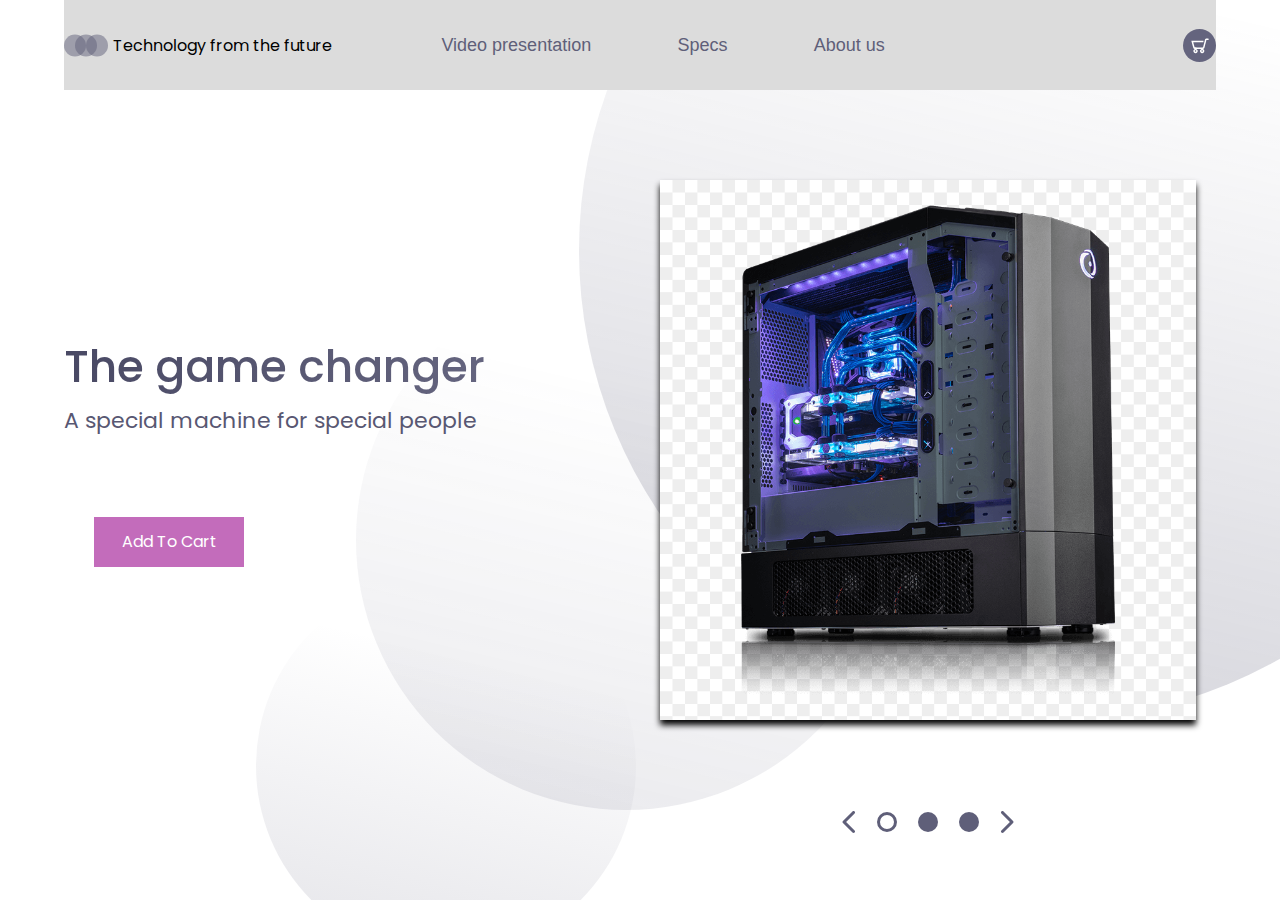
<file: index.html>
<!DOCTYPE html>
<html lang="en">

<head>
    <meta charset="UTF-8" />
    <meta name="viewport" content="width=device-width, initial-scale=1.0" />
    <meta http-equiv="X-UA-Compatible" content="ie=edge" />
    <link href="https://fonts.googleapis.com/css?family=Poppins:400,500&display=swap" rel="stylesheet" />
    <link rel="stylesheet" href="./style.css" />
    <title>Landing Page</title>
</head>

<body>
    <header>
        <div class="logo-container">
            <img src="./images.img/logo.svg" alt="logo" />
            <h4 class="logo">Technology from the future</h4>
        </div>
        <nav>
            <ul class="nav-links">
                <li>
                    <li><a class="nav-link" href="video.html" target="blank">Video presentation</a></li>

                    <li><a class="nav-link" href="Specs.html" target="blank">Specs</a></li>

                    <li><a class="nav-link" href="company.html" target="blank">About us </a></li>

            </ul>
        </nav>
        <div class="cart">
            <img src="./images.img/cart.svg" alt="cart" />
        </div>
    </header>

    <main>
        <section class="presentation">
            <div class="introduction">
                <div class="intro-text">
                    <h1>The game changer</h1>
                    <p>
                        A special machine for special people
                    </p>
                </div>
                <div class="cta">
                    <button class="cta-add">Add To Cart</button>

                </div>
            </div>
            <div class="cover">
                <img src="./images.img/496-4962437_komputer-stacjonarny-png-transparent-png.png" alt="496-4962437_komputer-stacjonarny-png-transparent-png" />

            </div>
        </section>

        <div class="laptop-select">
            <img src="./images.img/arrow-left.svg" alt="" />
            <img src="./images.img/dot.svg" alt="" />
            <img src="./images.img/dot-full.svg" alt="" />
            <img src="./images.img/dot-full.svg" alt="" />
            <img src="./images.img/arrow-right.svg" alt="" />
        </div>

        <img class="big-circle" src="./images.img/big-eclipse.svg" alt="" />
        <img class="medium-circle" src="./images.img/mid-eclipse.svg" alt="" />
        <img class="small-circle" src="./images.img/small-eclipse.svg" alt="" />
    </main>
</body>

</html>
</file>
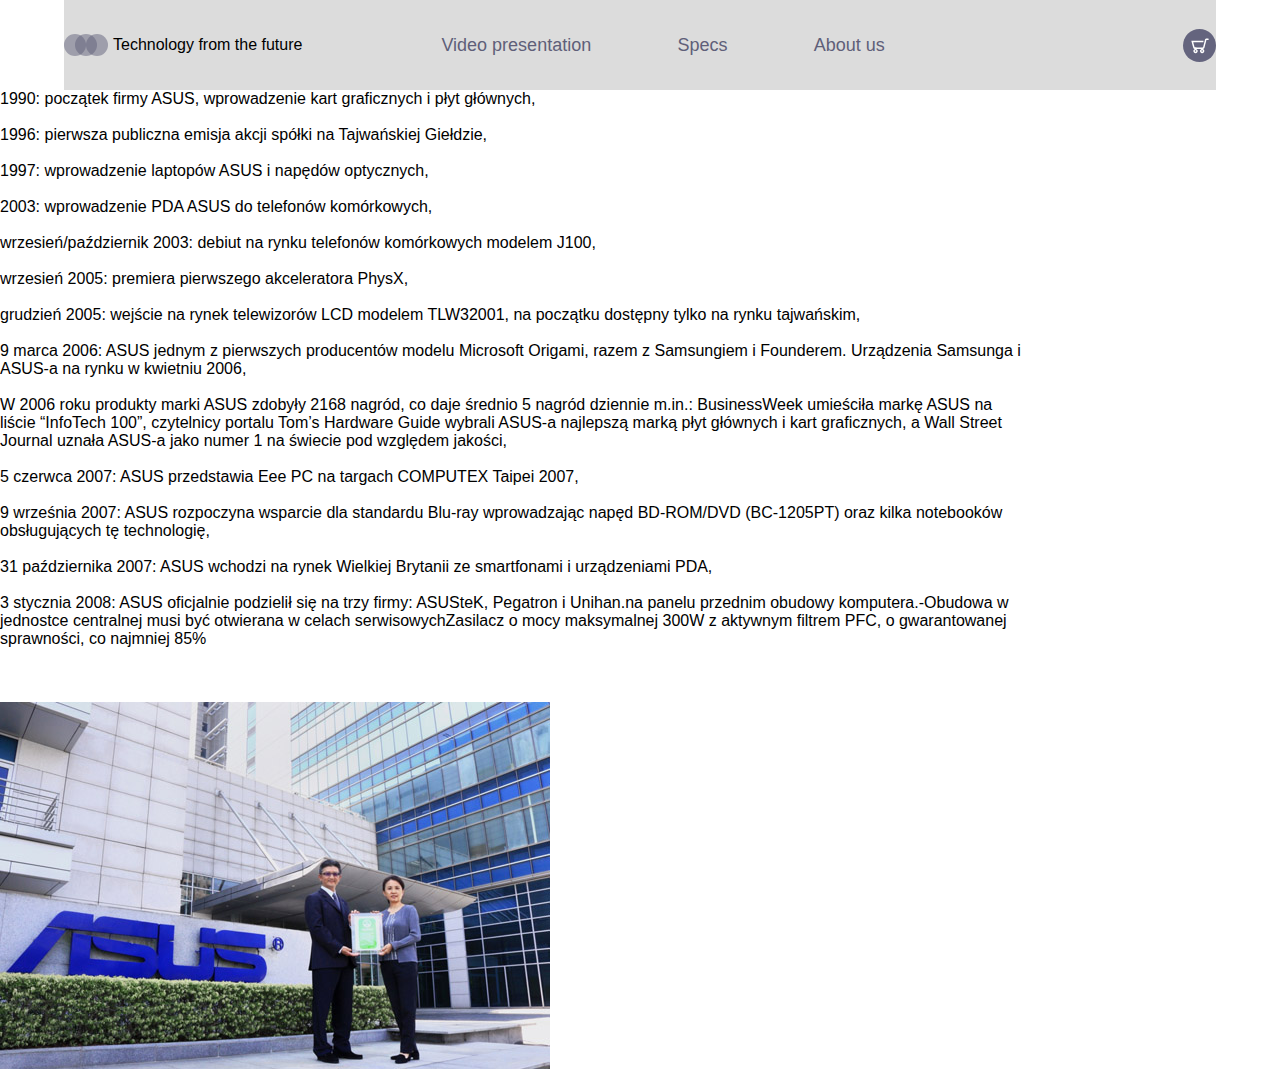
<file: company.html>
<!DOCTYPE html>
<html lang="en">

<head>
    <meta charset="UTF-8">
    <meta name="viewport" content="width=device-width, initial-scale=1.0">
    <title>Document</title>
    <link rel="stylesheet" href="./style.css" />
</head>

<body>
    <header>
        <div class="logo-container">
            <img src="./images.img/logo.svg" alt="logo" />
            <h4 class="logo">Technology from the future</h4>
        </div>
        <nav>
            <ul class="nav-links">
                <li>
                    <li><a class="nav-link" href="video.html" target="blank">Video presentation</a></li>

                    <li><a class="nav-link" href="Specs.html" target="blank">Specs</a></li>

                    <li><a class="nav-link" href="company.html" target="blank">About us </a></li>

            </ul>
        </nav>
        <div class="cart">
            <img src="./images.img/cart.svg" alt="cart" />
        </div>
    </header>
    <div style="border: 0px solid blanchedalmond;width:80%;float:left;background:#fff ;min-height: 500px;">
        1990: początek firmy ASUS, wprowadzenie kart graficznych i płyt głównych, <br><br> 1996: pierwsza publiczna emisja akcji spółki na Tajwańskiej Giełdzie,<br><br> 1997: wprowadzenie laptopów ASUS i napędów optycznych,<br><br> 2003: wprowadzenie
        PDA ASUS do telefonów komórkowych,<br><br> wrzesień/październik 2003: debiut na rynku telefonów komórkowych modelem J100,<br><br> wrzesień 2005: premiera pierwszego akceleratora PhysX,<br><br> grudzień 2005: wejście na rynek telewizorów LCD modelem
        TLW32001, na początku dostępny tylko na rynku tajwańskim,<br><br> 9 marca 2006: ASUS jednym z pierwszych producentów modelu Microsoft Origami, razem z Samsungiem i Founderem. Urządzenia Samsunga i ASUS-a na rynku w kwietniu 2006,<br><br> W 2006
        roku produkty marki ASUS zdobyły 2168 nagród, co daje średnio 5 nagród dziennie m.in.: BusinessWeek umieściła markę ASUS na liście “InfoTech 100”, czytelnicy portalu Tom’s Hardware Guide wybrali ASUS-a najlepszą marką płyt głównych i kart graficznych,
        a Wall Street Journal uznała ASUS-a jako numer 1 na świecie pod względem jakości,<br><br> 5 czerwca 2007: ASUS przedstawia Eee PC na targach COMPUTEX Taipei 2007,<br><br> 9 września 2007: ASUS rozpoczyna wsparcie dla standardu Blu-ray wprowadzając
        napęd BD-ROM/DVD (BC-1205PT) oraz kilka notebooków obsługujących tę technologię,<br><br> 31 października 2007: ASUS wchodzi na rynek Wielkiej Brytanii ze smartfonami i urządzeniami PDA,<br><br> 3 stycznia 2008: ASUS oficjalnie podzielił się na
        trzy firmy: ASUSteK, Pegatron i Unihan.na panelu przednim obudowy komputera.-Obudowa w jednostce centralnej musi być otwierana w celach serwisowychZasilacz o mocy maksymalnej 300W z aktywnym filtrem PFC, o gwarantowanej sprawności, co najmniej
        85%
        <br><br>
        <br><br>

    </div>

    </div>
    <main>
        <div class="out">
            <img src="./images.img/20160602_zero-waste.png" alt="20160602_zero-waste" />
        </div>
    </main>
</body>

</html>
</file>
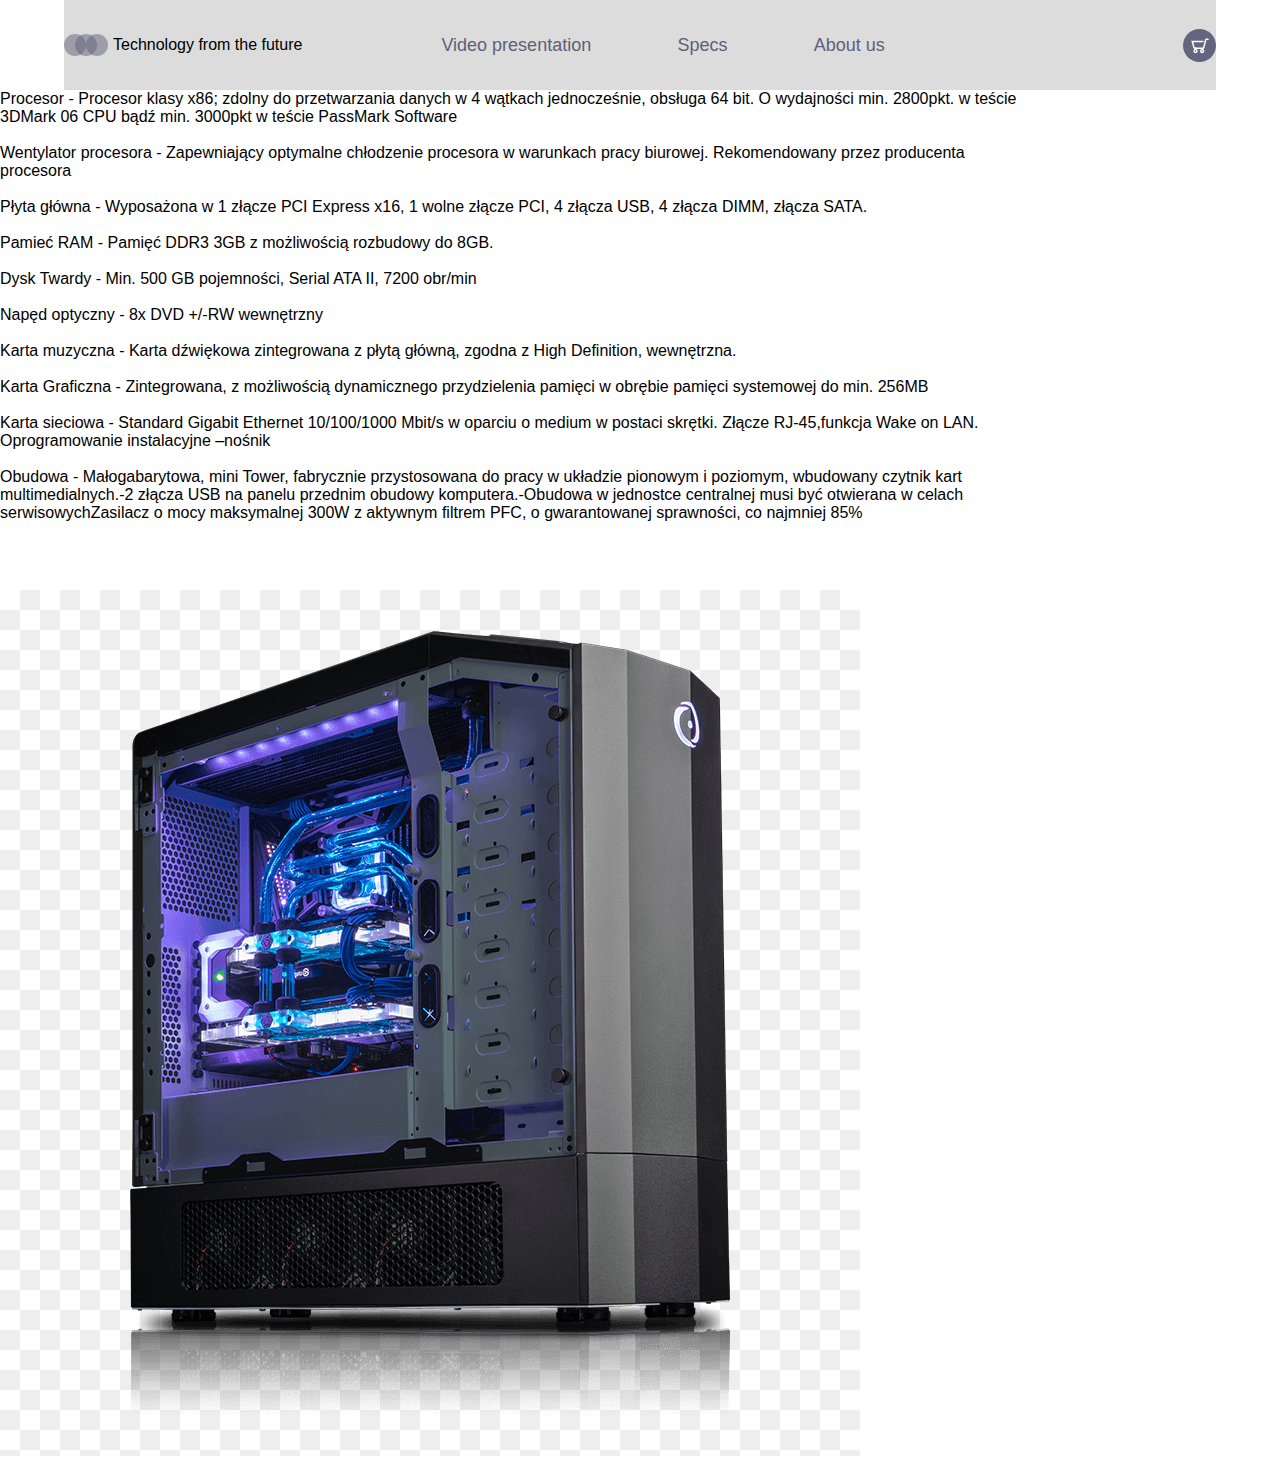
<file: Specs.html>
<!DOCTYPE html>
<html lang="en">

<head>
    <meta charset="UTF-8">
    <meta name="viewport" content="width=device-width, initial-scale=1.0">
    <title>Document</title>
    <link rel="stylesheet" href="./style.css" />
</head>

<body>
    <header>
        <div class="logo-container">
            <img src="./images.img/logo.svg" alt="logo" />
            <h4 class="logo">Technology from the future</h4>
        </div>
        <nav>
            <ul class="nav-links">
                <li>
                    <li><a class="nav-link" href="video.html" target="blank">Video presentation</a></li>

                    <li><a class="nav-link" href="Specs.html" target="blank">Specs</a></li>

                    <li><a class="nav-link" href="company.html" target="blank">About us </a></li>

            </ul>
        </nav>
        <div class="cart">
            <img src="./images.img/cart.svg" alt="cart" />
        </div>
    </header>
    <div style="border: 0px solid blanchedalmond;width:80%;float:left;background:#fff ;min-height: 500px;">
        Procesor - Procesor klasy x86; zdolny do przetwarzania danych w 4 wątkach jednocześnie, obsługa 64 bit. O wydajności min. 2800pkt. w teście 3DMark 06 CPU bądź min. 3000pkt w teście PassMark Software <br><br> Wentylator procesora - Zapewniający
        optymalne chłodzenie procesora w warunkach pracy biurowej. Rekomendowany przez producenta procesora <br><br> Płyta główna - Wyposażona w 1 złącze PCI Express x16, 1 wolne złącze PCI, 4 złącza USB, 4 złącza DIMM, złącza SATA. <br><br> Pamieć RAM
        - Pamięć DDR3 3GB z możliwością rozbudowy do 8GB. <br><br> Dysk Twardy - Min. 500 GB pojemności, Serial ATA II, 7200 obr/min <br><br> Napęd optyczny - 8x DVD +/-RW wewnętrzny<br><br> Karta muzyczna - Karta dźwiękowa zintegrowana z płytą główną,
        zgodna z High Definition, wewnętrzna.<br><br> Karta Graficzna - Zintegrowana, z możliwością dynamicznego przydzielenia pamięci w obrębie pamięci systemowej do min. 256MB<br><br> Karta sieciowa - Standard Gigabit Ethernet 10/100/1000 Mbit/s w oparciu
        o medium w postaci skrętki. Złącze RJ-45,funkcja Wake on LAN. Oprogramowanie instalacyjne –nośnik <br><br>Obudowa - Małogabarytowa, mini Tower, fabrycznie przystosowana do pracy w układzie pionowym i poziomym, wbudowany czytnik kart multimedialnych.-2
        złącza USB na panelu przednim obudowy komputera.-Obudowa w jednostce centralnej musi być otwierana w celach serwisowychZasilacz o mocy maksymalnej 300W z aktywnym filtrem PFC, o gwarantowanej sprawności, co najmniej 85%
        <br><br>

    </div>

    </div>
    <main>
        <div class="outlook">
            <img src="./images.img/496-4962437_komputer-stacjonarny-png-transparent-png.png" alt="496-4962437_komputer-stacjonarny-png-transparent-png" />
        </div>
    </main>
</body>

</html>
</file>
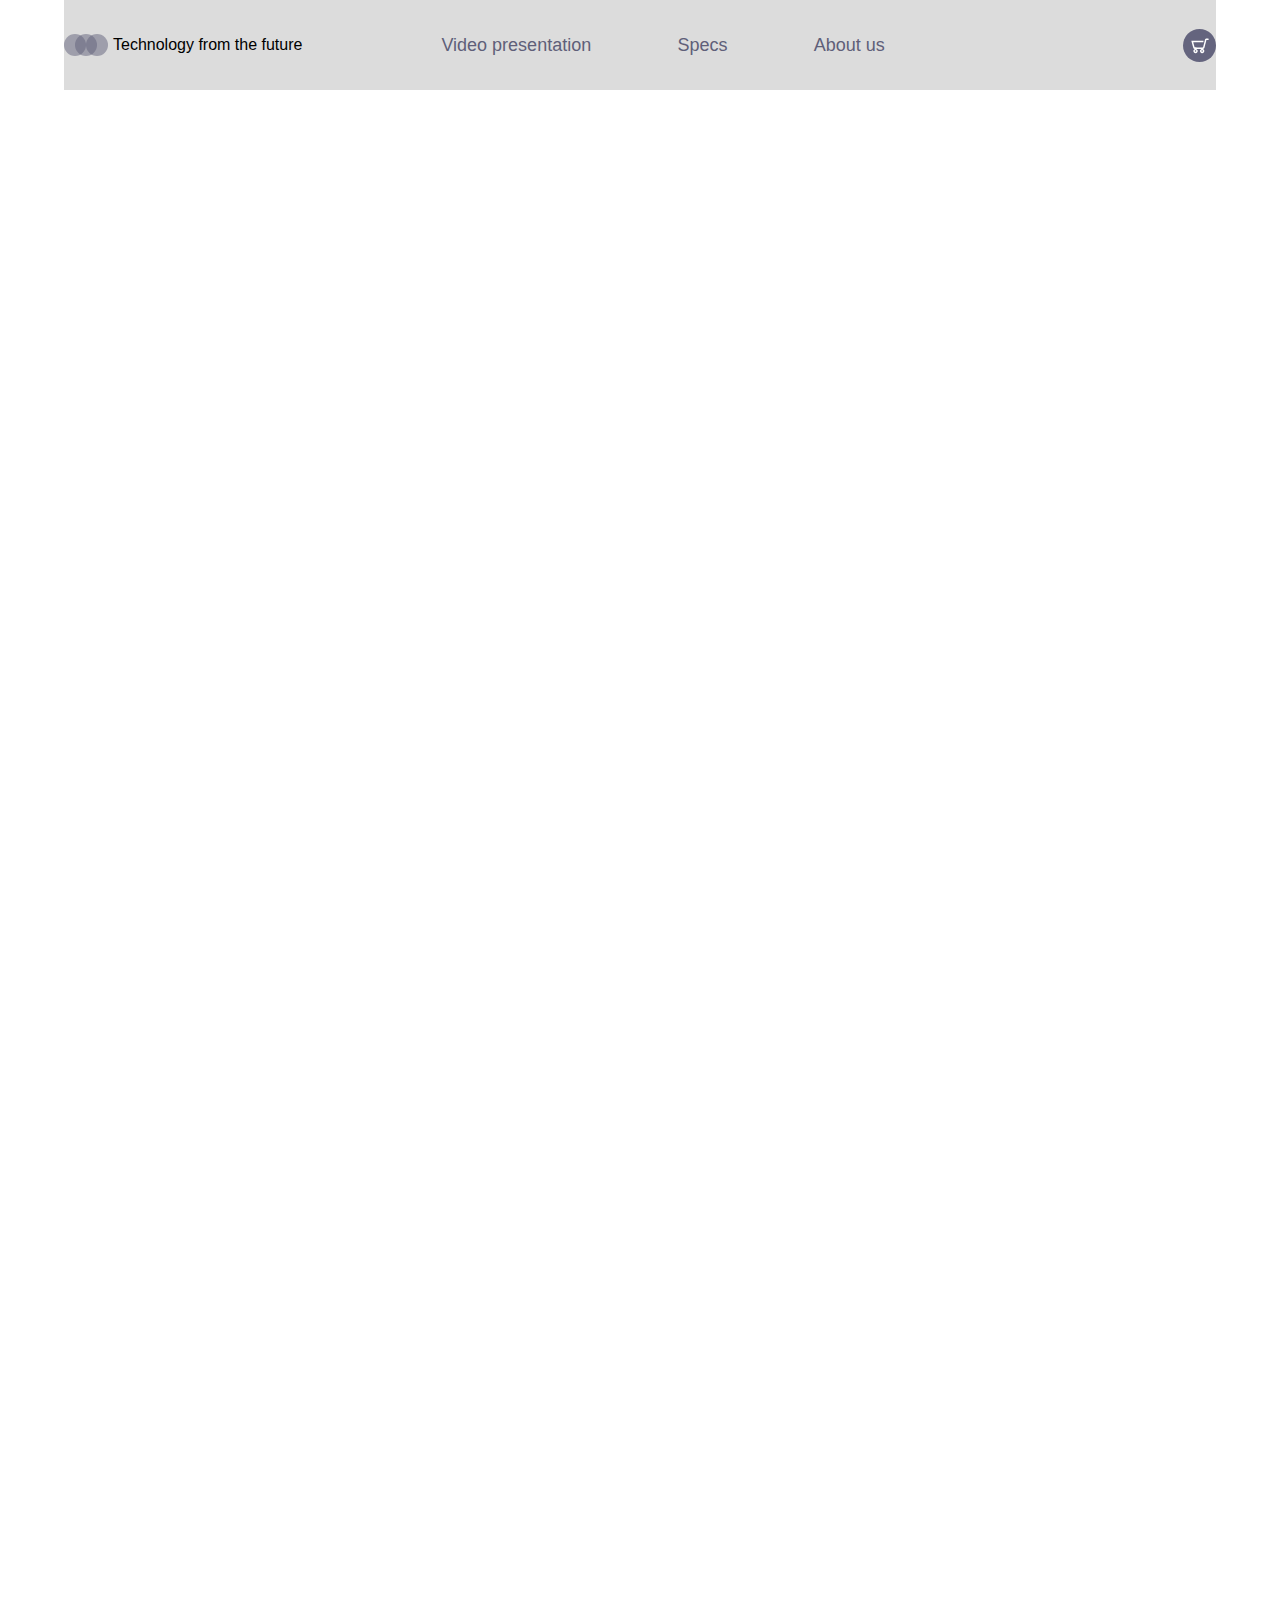
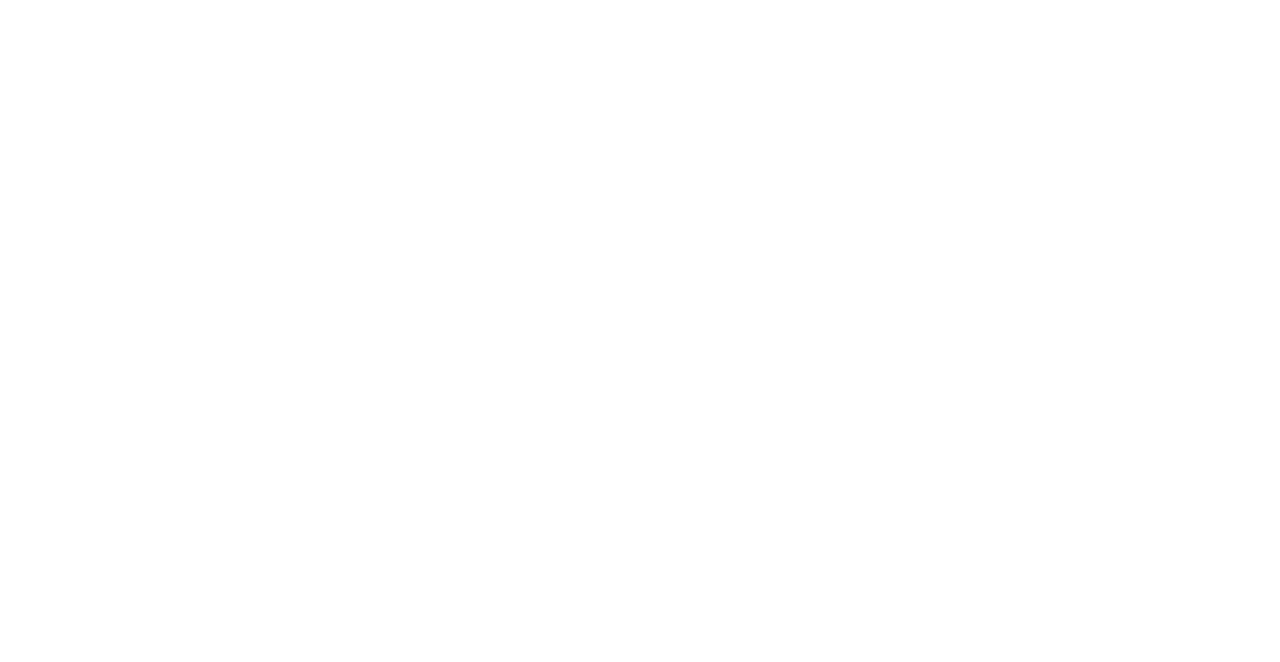
<file: video.html>
<!DOCTYPE html>
<html lang="en">

<head>
    <meta charset="UTF-8">
    <meta name="viewport" content="width=device-width, initial-scale=1.0">
    <title>Document</title>
    <link rel="stylesheet" href="./style.css" />
</head>

<body>
    <header>
        <div class="logo-container">
            <img src="./images.img/logo.svg" alt="logo" />
            <h4 class="logo">Technology from the future</h4>
        </div>
        <nav>
            <ul class="nav-links">
                <li>
                    <li><a class="nav-link" href="video.html" target="blank">Video presentation</a></li>

                    <li><a class="nav-link" href="Specs.html" target="blank">Specs</a></li>

                    <li><a class="nav-link" href="company.html" target="blank">About us </a></li>

            </ul>
        </nav>
        <div class="cart">
            <img src="./images.img/cart.svg" alt="cart" />
        </div>
    </header>

    <div style="border: 0px solid blanchedalmond;width:80%;float:left;background:#fff ;min-height: 500px;">
        <iframe width="1850" height="2150" src="https://www.youtube.com/embed/sgYFOhgRJRA" frameborder="0" allow="accelerometer; autoplay; encrypted-media; gyroscope; picture-in-picture" allowfullscreen></iframe>
        <br><br>


    </div>

    </div>
</body>

</html>
</file>
<file: style.css>
* {
    margin: 0px;
    padding: 0px;
    box-sizing: border-box;
}

body {
    font-family: 'Poppins', sans-serif;
}

button {
    font-family: 'Poppins', sans-serif;
}

header {
    display: flex;
    width: 90%;
    height: 10vh;
    margin: auto;
    align-items: center;
    background-color: gainsboro;
}

.logo-container,
.nav-links,
.cart {
    display: flex;
}

.logo-container {
    flex: 1;
}

.logo {
    font-weight: 400;
    margin: 5px;
}

nav {
    flex: 2;
}

.nav-links {
    justify-content: space-around;
    list-style: none;
}

nav li {
    display: inline-block;
}

nav li a {
    text-decoration: none;
    color: #fff;
    font-family: -apple-system, BlinkMacSystemFont, 'Segoe UI', Roboto, Oxygen, Ubuntu, Cantarell, 'Open Sans', 'Helvetica Neue', sans-serif;
    font-weight: lighter;
    font-size: 28px;
    padding: 0 20px;
}

.nav-link ::after {
    content: '';
    display: block;
    width: 0;
    height: 2px;
    background: #fff;
    transition: width .3s;
}

.nav-link:hover::after {
    width: 100%;
    transition: width.3s;
}

.nav-link {
    color: #5f5f79;
    font-size: 18px;
    text-decoration: none;
}

.nav-video {
    color: #5f5f79;
    font-size: 18px;
    text-decoration: none;
}

.cart {
    flex: 1;
    justify-content: flex-end;
}

.presentation {
    display: flex;
    width: 90%;
    margin: auto;
    min-height: 80vh;
    align-items: center;
    color: gold;
}

.introduction {
    flex: 1;
}

.intro-text h1 {
    font-size: 44px;
    font-weight: 500;
    background: linear-gradient(to right, #494964, #6f6f89);
    -webkit-background-clip: text;
    -webkit-text-fill-color: transparent;
}

.intro-text p {
    margin-top: 5px;
    font-size: 22px;
    color: #585772;
}

.cta {
    padding: 50px 0px 0px 0px;
}

.cta-select {
    border: 2px solid #c36cbb;
    background: transparent;
    color: #c36cbb;
    width: 150px;
    height: 50px;
    cursor: pointer;
    font-size: 16px;
}

.cta-add {
    background: #c36cbb;
    width: 150px;
    height: 50px;
    cursor: pointer;
    font-size: 16px;
    border: none;
    color: white;
    margin: 30px 0px 0px 30px;
}

.cover {
    flex: 1;
    display: flex;
    justify-content: center;
    height: 60vh;
}

.outlook {
    flex: 1;
}

.cover img {
    height: 100%;
    filter: drop-shadow(0px 5px 3px black);
    animation: drop 1.5s ease;
}

.big-circle {
    position: absolute;
    top: 0px;
    right: 0px;
    z-index: -1;
    opacity: 0.5;
    height: 80%;
}

.medium-circle {
    position: absolute;
    top: 30%;
    right: 30%;
    z-index: -1;
    height: 60%;
    opacity: 0.4;
}

.small-circle {
    position: absolute;
    bottom: 0%;
    left: 20%;
    z-index: -1;
}

.laptop-select {
    width: 15%;
    display: flex;
    justify-content: space-around;
    position: absolute;
    right: 20%;
}

@keyframes drop {
    0% {
        opacity: 0;
        transform: translateY(-80px);
    }
    100% {
        opacity: 1;
        transform: translateY(0px);
    }
}

@media screen and (max-width: 1024px) {
    .presentation {
        flex-direction: column;
    }
    .introduction {
        margin-top: 5vh;
        text-align: center;
    }
    .intro-text h1 {
        font-size: 30px;
    }
    .intro-text p {
        font-size: 18px;
    }
    .cta {
        padding: 10px 0px 0px 0px;
    }
    .laptop-select {
        bottom: 5%;
        right: 50%;
        width: 50%;
        transform: translate(50%, 5%);
    }
    .cover img {
        height: 80%;
    }
    .small-circle,
    .medium-circle,
    .big-circle {
        opacity: 0.2;
    }
}
</file>
